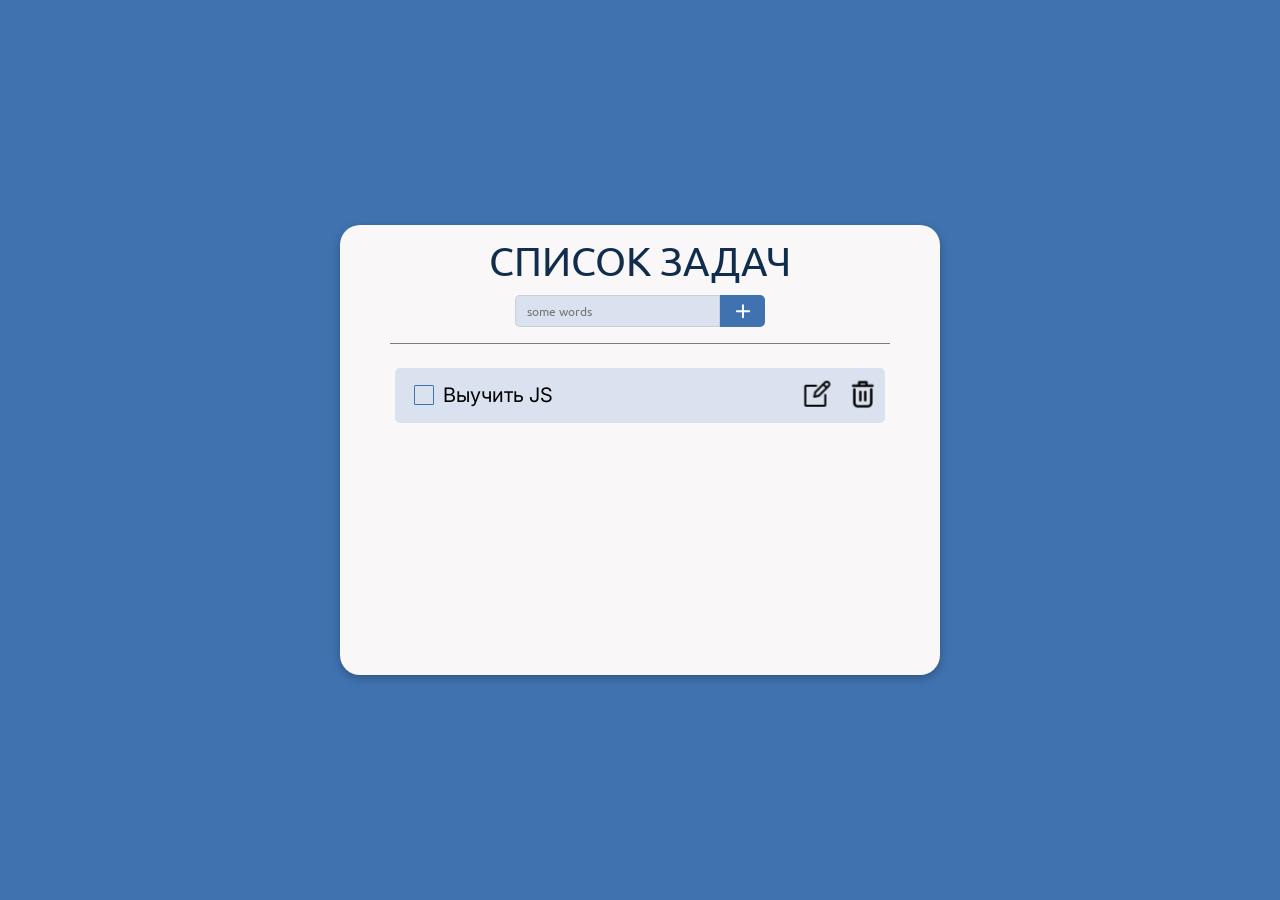
<file: homework17-18/index.html>
<!DOCTYPE html>
<html lang="en">
<head>
    <meta charset="UTF-8">
    <meta name="viewport" content="width=device-width, initial-scale=1.0">
    <title>Document</title>
    <link rel="stylesheet" href="assets/css/style.css">
</head>
<body>
    <div class="container">
        <div class="title">СПИСОК ЗАДАЧ</div>
        <form>
            <input type="text" placeholder="some words" id="inputText">
            <button class="addBtn" type="button">
                <svg width="26" height="25" viewBox="0 0 26 25" fill="none" xmlns="http://www.w3.org/2000/svg">
                    <path d="M6.8412 12.3458H19.1141" stroke="white" stroke-width="2" stroke-linecap="round" stroke-linejoin="round" />
                    <path d="M12.9777 18.3458L12.9777 6.34579" stroke="white" stroke-width="2" stroke-linecap="round" stroke-linejoin="round" />
                </svg>
            </button>
        </form>
        <div class="tasks">
            <div class="task">
                <div class="info">
                    <label class="checkbox">
                        <input type="checkbox">
                        <span class="checkmark"></span>
                    </label>
                    <div class="text">Выучить JS</div>
                </div>
                <div class="buttons">
                    <a class="rewrite"><img src="assets/img/rewrite.svg"></a>
                    <a class="delete"><img src="assets/img/delete.svg"></a>
                </div>
            </div>
        </div>
    </div>
    <script src="assets/app.js"></script>
</body>
</html>
</file>
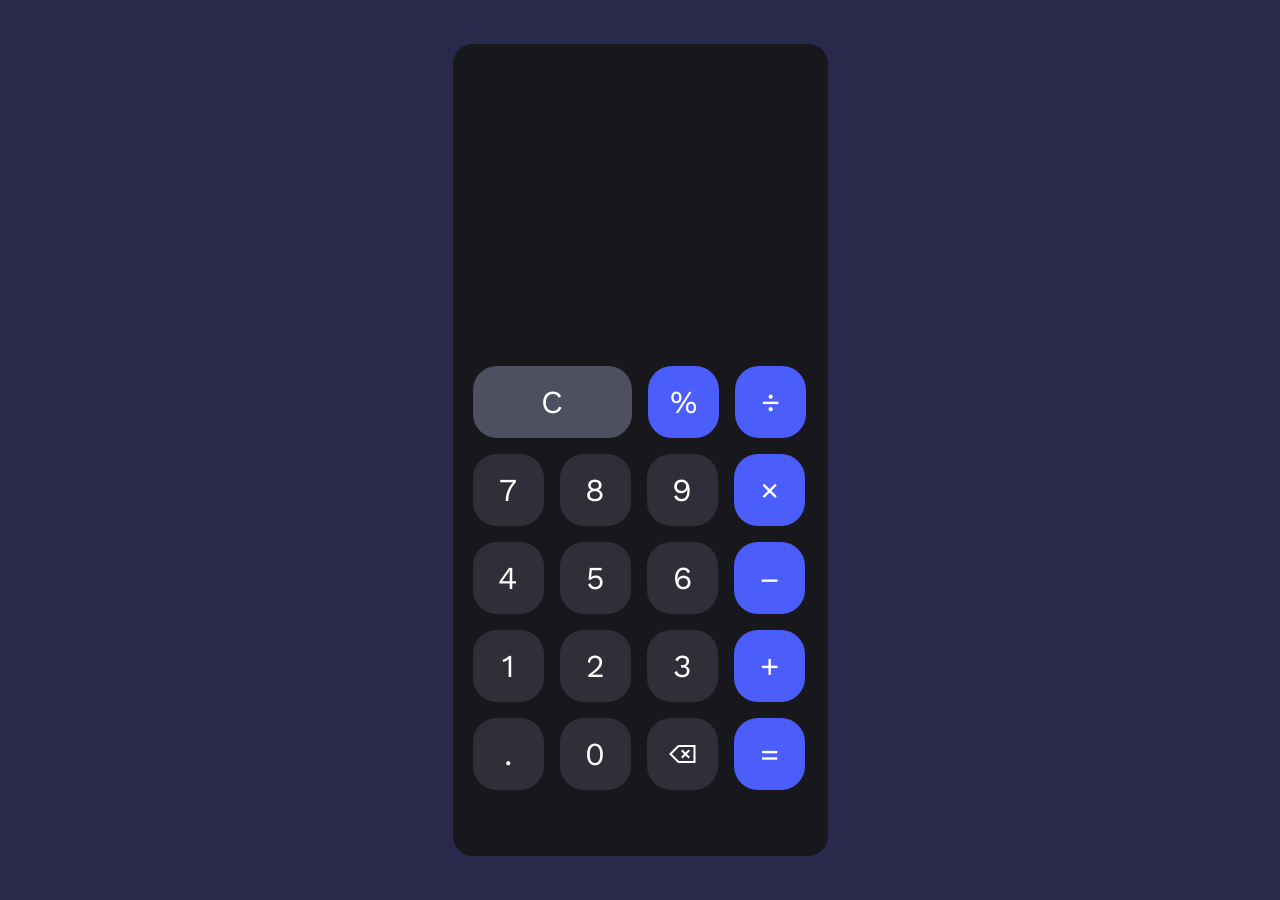
<file: homeworkCalculator/index.html>
<!DOCTYPE html>
<html lang="en">
<head>
    <meta charset="UTF-8">
    <meta name="viewport" content="width=device-width, initial-scale=1.0">
    <script src="script.js" defer></script>
    <link rel="stylesheet" href="style.css">
    <title>Calculator</title>
</head>
<body>
    <div class="container">
        <div class="display"></div>
        <div class="enter">
            <button class="clear">C</button>
            <button class="percent operator-style">%</button>
            <button class="operator operator-style">÷</button>
            <div class="numbers">
                <button class="number">7</button>
                <button class="number">8</button>
                <button class="number">9</button>
                <button class="operator operator-style">×</button>
                <button class="number">4</button>
                <button class="number">5</button>
                <button class="number">6</button>
                <button class="operator operator-style">–</button>
                <button class="number">1</button>
                <button class="number">2</button>
                <button class="number">3</button>
                <button class="operator operator-style">+</button>
                <button class="decimal">.</button>
                <button class="number-zero">0</button>
                <button class="deletion">
                    <svg width="27" height="18" viewBox="0 0 27 18" fill="none" xmlns="http://www.w3.org/2000/svg">
                        <path fill-rule="evenodd" clip-rule="evenodd" d="M9.08578 0H9.49999H25.5H26.5V1V17V18H25.5H9.49999H9.08578L8.79288 17.7071L0.792884 9.70711L0.0857773 9L0.792884 8.29289L8.79288 0.292893L9.08578 0ZM9.9142 2L2.9142 9L9.9142 16H24.5V2H9.9142ZM13.5 4.58578L14.2071 5.29288L16.5 7.58578L18.7929 5.29289L19.5 4.58579L20.9142 6L20.2071 6.70711L17.9142 9L20.2071 11.2929L20.9142 12L19.5 13.4142L18.7929 12.7071L16.5 10.4142L14.2071 12.7071L13.5 13.4142L12.0858 12L12.7929 11.2929L15.0858 9L12.7929 6.7071L12.0858 5.99999L13.5 4.58578Z" fill="white" />
                    </svg>
                </button>
                <button class="equal">=</button>
            </div>
        </div>
    </div>
</body>
</html></div>
</file>
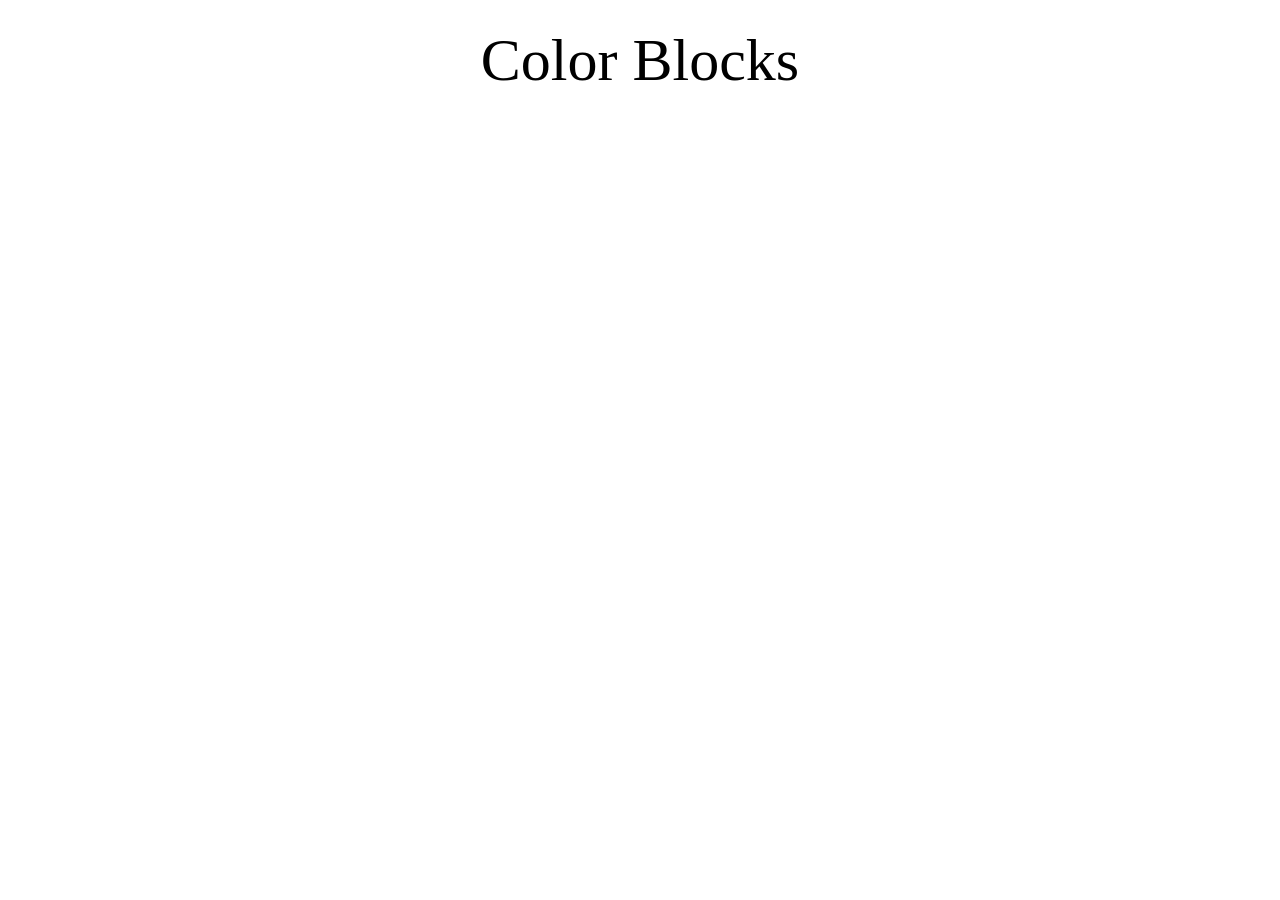
<file: homeworkFetch/index.html>
<!DOCTYPE html>
<html lang="en">
<head>
    <meta charset="UTF-8">
    <meta name="viewport" content="width=device-width, initial-scale=1.0">
    <title>Color Blocks</title>
    <style>
        @import 'reset.css';
        body{
            padding-top: 30px;
            height: 100vh;
            width: 100vw;
        }
        h1 {
            text-align: center;
            font-size: 60px;
        }
        .colorContainer {
            height: 90%;
            display: flex;
            flex-wrap: wrap;
            justify-content: space-between;
        }
        .colorBlock {
            display: inline-block;
            width: 30%;
            height: 45%;
            margin: 10px;
            display: flex;
            align-items: center;
            justify-content: center;
            line-height: 100px;
            color: white;
            font-weight: bold;
            font-size: 52px;
            text-transform: capitalize;
        }
    </style>
</head>
<body>
    <h1>Color Blocks</h1>
    <div class="colorContainer"></div>
    <script>
        document.addEventListener('DOMContentLoaded', () => {
            fetch('https://reqres.in/api/unknown')
                .then(response => response.json())
                .then(data => {
                    const colors = data.data;
                    const container = document.querySelector('.colorContainer');
                    colors.forEach(color => {
                        const colorBlock = document.createElement('div');
                        colorBlock.className = 'colorBlock';
                        colorBlock.style.backgroundColor = color.color;
                        colorBlock.textContent = color.name;
                        container.appendChild(colorBlock);
                    });
                })
            .catch(error => console.error('Error fetching colors:', error));
        });
    </script>
</body>
</html>
</file>
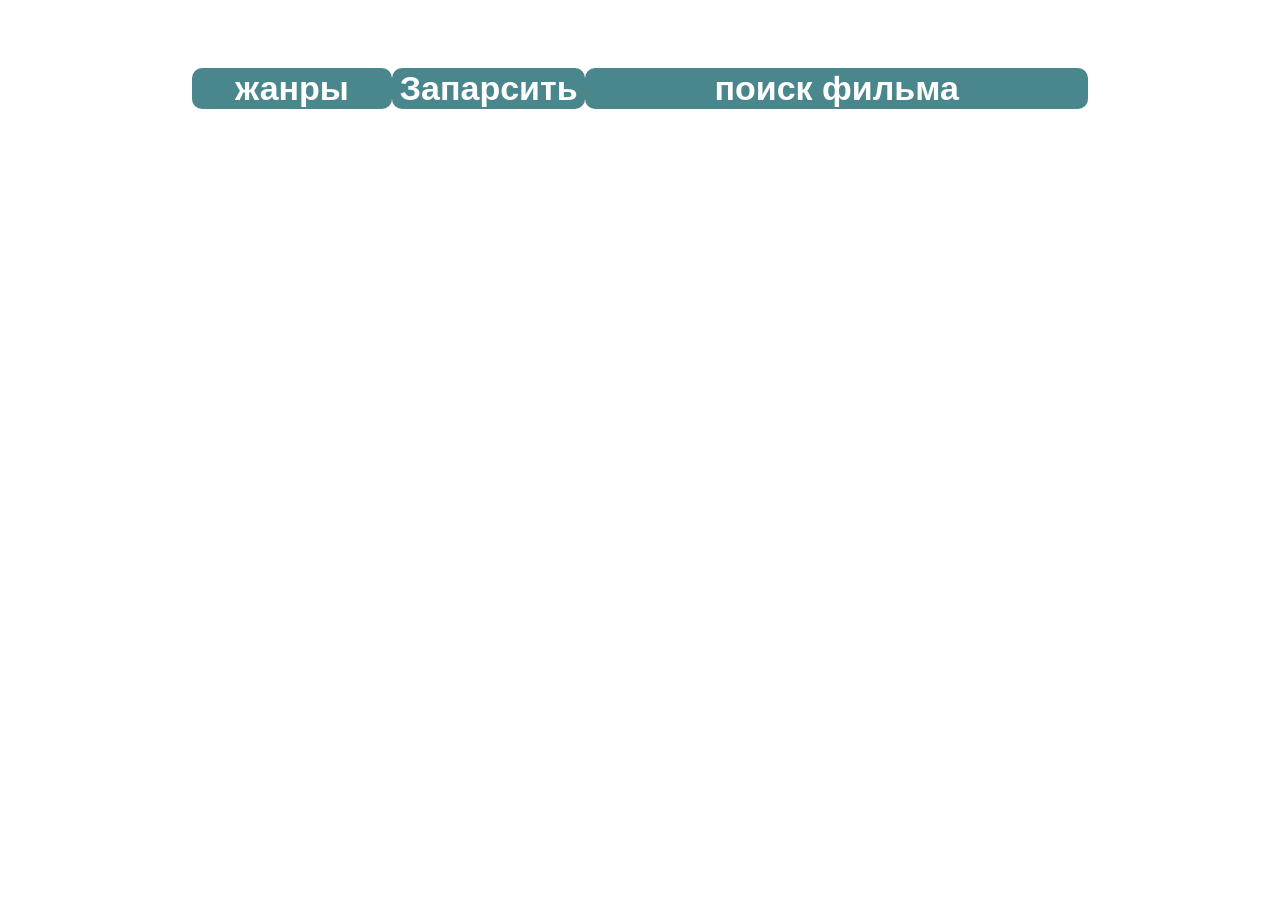
<file: homeworkKinopoisk/index.html>
<!DOCTYPE html>
<html lang="ru">
<head>
    <meta charset="UTF-8">
    <meta name="viewport" content="width=device-width, initial-scale=1.0">
    <link rel="stylesheet" href="style.css">
    <title>Movie Search</title>
</head>
<body>
    <header>
        <select class="filterByGenresBtn" name="жанры">
            <option value="">жанры</option>
            <option value="аниме">аниме</option>
            <option value="боевик">боевик</option>
            <option value="детектив">детектив</option>
            <option value="драма">драма</option>
            <option value="комедия">комедия</option>
            <option value="мелодрама">мелодрама</option>
            <option value="приключения">приключения</option>
            <option value="ужасы">ужасы</option>
            <option value="триллер">триллер</option>
            <option value="фантастика">фантастика</option>
        </select>
        <button class="parseBtn">Запарсить</button>
        <input type="text" id="searchMenu" placeholder="поиск фильма">
    </header>
    <main>
    </main>
    <script src="./app.js"></script>
</body>
</html>
</file>
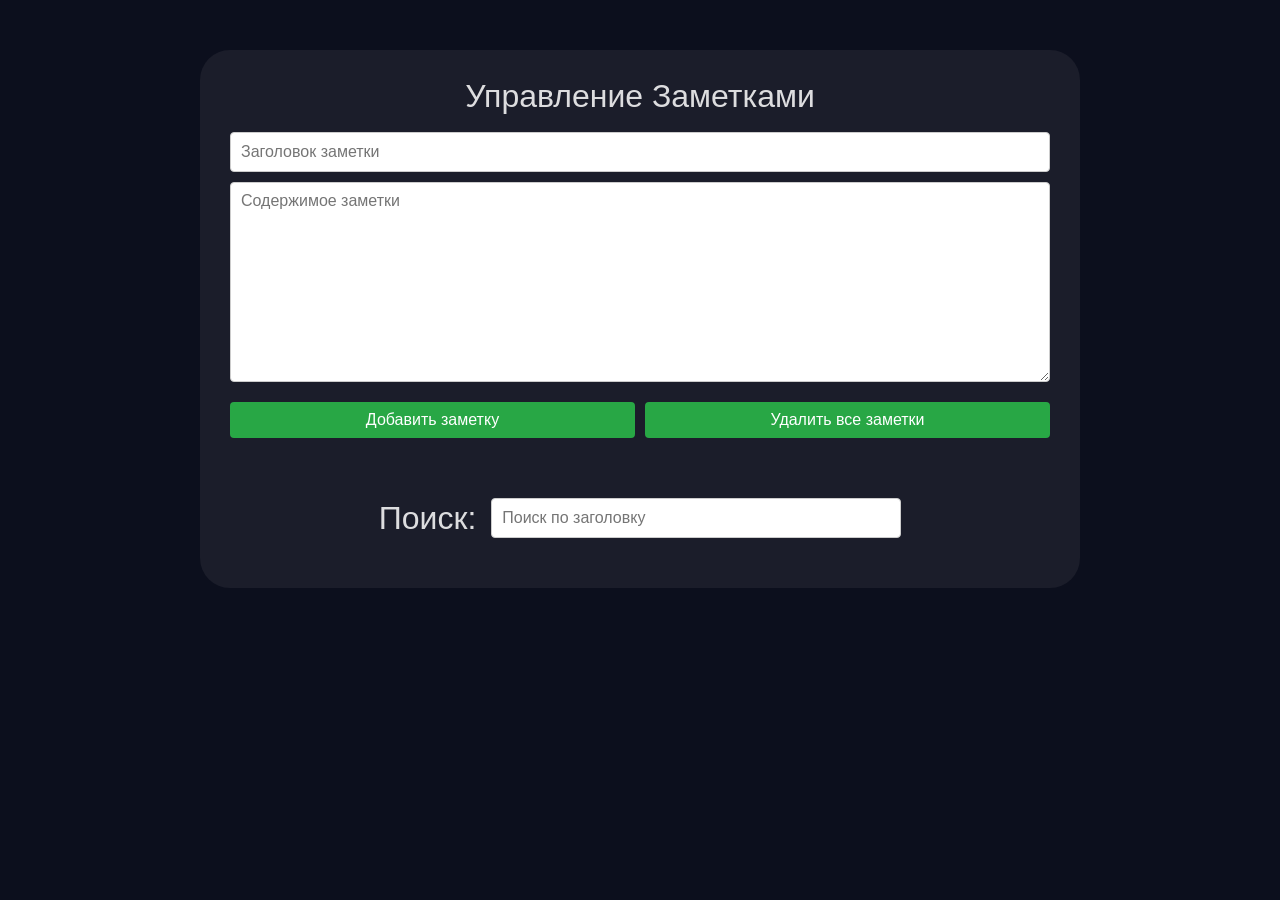
<file: homeworkOOP/index.html>
<!DOCTYPE html>
<html lang="ru">
<head>
    <meta charset="UTF-8">
    <meta name="viewport" content="width=device-width, initial-scale=1.0">
    <link rel="stylesheet" href="style.css">
    <title>NoteBoard</title>
</head>
<body>
    <div class="container">
        <div class="notesMenu">
            <h1>Управление Заметками</h1>
            <input type="text" id="noteTitle" placeholder="Заголовок заметки">
            <textarea id="noteContent" placeholder="Содержимое заметки"></textarea>
            <div class="btnsMenu">
                <button id="addBtn">Добавить заметку</button>
                <button id="deleteAllBtn">Удалить все заметки</button>
            </div>
        </div>
        <div class="searchMenu">
            <label for="searchTitle">Поиск:</label>
            <input type="text" id="searchTitle" placeholder="Поиск по заголовку">
        </div>
        <div id="notesContainer"></div>
    </div>
    <script src="app.js"></script>
</body>
</html>
</file>
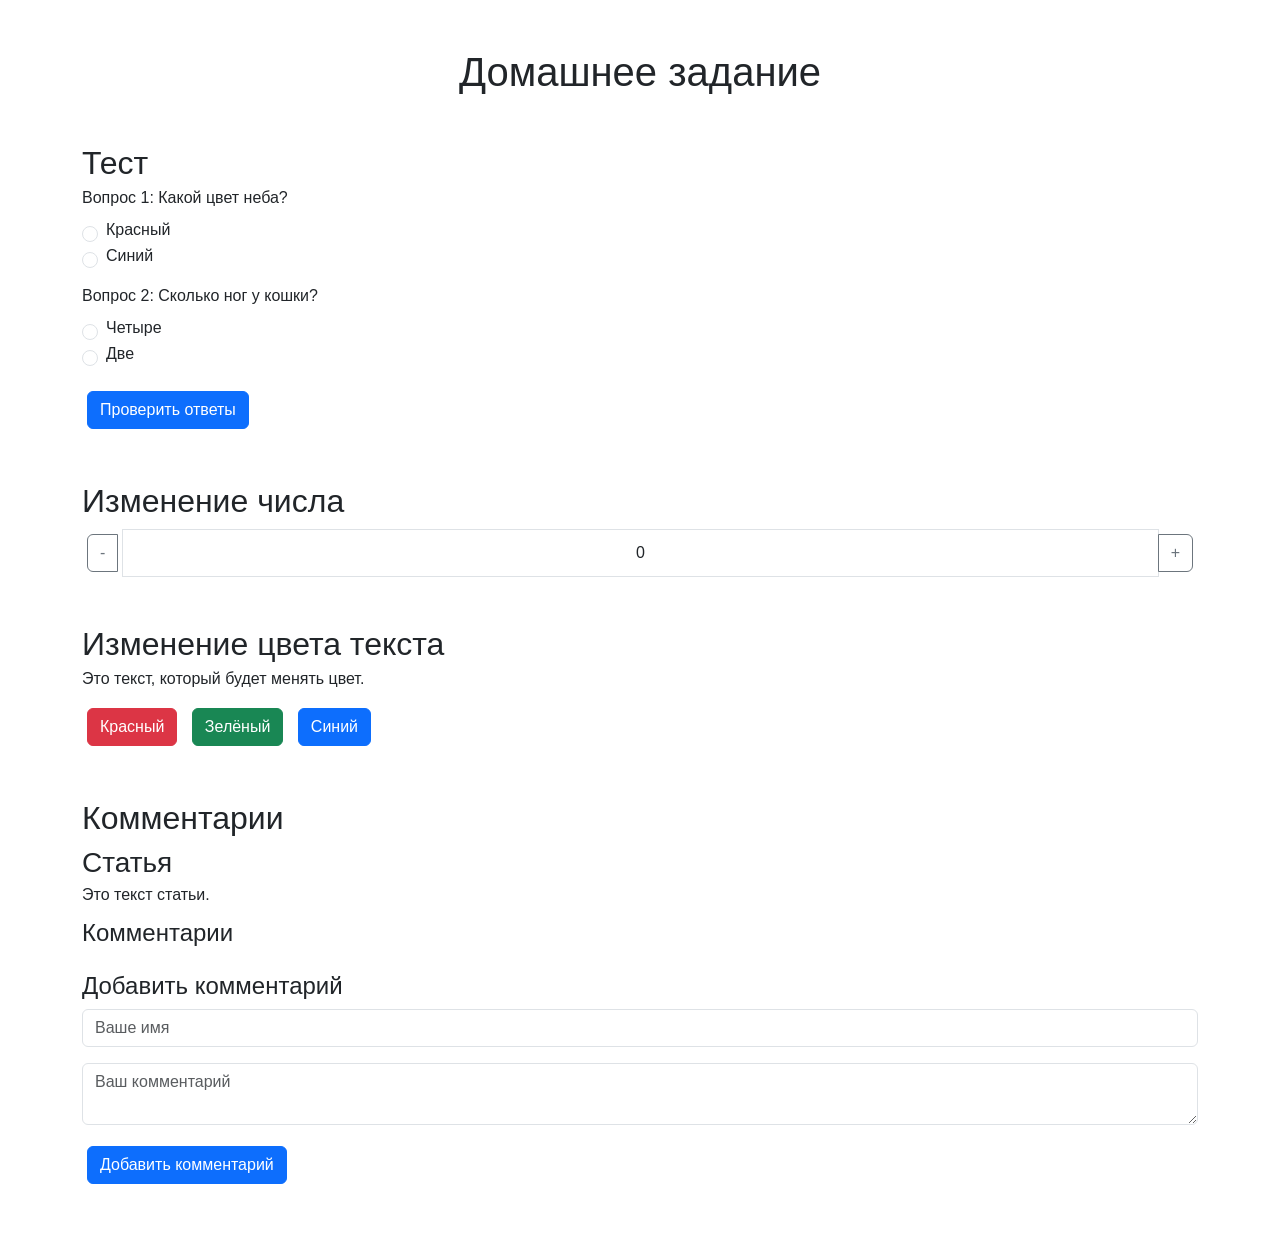
<file: homeworkRevision/index.html>
<!DOCTYPE html>
<html lang="ru">
<head>
    <meta charset="UTF-8">
    <meta name="viewport" content="width=device-width, initial-scale=1.0">
    <title>Домашнее задание</title>
    <link href="https://cdn.jsdelivr.net/npm/bootstrap@5.3.3/dist/css/bootstrap.min.css" rel="stylesheet">
    <link rel="stylesheet" href="style.css">
</head>
<body class="container my-5">
    <h1 class="text-center mb-5">Домашнее задание</h1>

    <!-- Задание 1 -->
    <section class="mb-5">
        <h2>Тест</h2>
        <form id="testForm" class="mb-3">
            <div class="mb-3">
                <p>Вопрос 1: Какой цвет неба?</p>
                <div class="form-check">
                    <input class="form-check-input" type="radio" name="q1" value="0" id="q1a">
                    <label class="form-check-label" for="q1a">Красный</label>
                </div>
                <div class="form-check">
                    <input class="form-check-input" type="radio" name="q1" value="1" id="q1b">
                    <label class="form-check-label" for="q1b">Синий</label>
                </div>
            </div>
            <div class="mb-3">
                <p>Вопрос 2: Сколько ног у кошки?</p>
                <div class="form-check">
                    <input class="form-check-input" type="radio" name="q2" value="1" id="q2a">
                    <label class="form-check-label" for="q2a">Четыре</label>
                </div>
                <div class="form-check">
                    <input class="form-check-input" type="radio" name="q2" value="0" id="q2b">
                    <label class="form-check-label" for="q2b">Две</label>
                </div>
            </div>
            <button type="button" class="btn btn-primary" onclick="checkAnswers()">Проверить ответы</button>
        </form>
        <p id="result" class="fw-bold"></p>
    </section>

    <!-- Задание 2 -->
    <section class="mb-5">
        <h2>Изменение числа</h2>
        <div class="input-group">
            <button class="btn btn-outline-secondary" onclick="decrease()">-</button>
            <input type="text" id="numberInput" class="form-control text-center" value="0" readonly>
            <button class="btn btn-outline-secondary" onclick="increase()">+</button>
        </div>
    </section>

    <!-- Задание 3 -->
    <section class="mb-5">
        <h2>Изменение цвета текста</h2>
        <p id="text" class="mb-3">Это текст, который будет менять цвет.</p>
        <div>
            <button class="btn btn-danger" onclick="changeColor('red')">Красный</button>
            <button class="btn btn-success" onclick="changeColor('green')">Зелёный</button>
            <button class="btn btn-primary" onclick="changeColor('blue')">Синий</button>
        </div>
    </section>

    <!-- Задание 4 -->
    <section>
        <h2>Комментарии</h2>
        <article class="mb-3">
            <h3>Статья</h3>
            <p>Это текст статьи.</p>
        </article>
        <section id="comments" class="mb-3">
            <h4>Комментарии</h4>
            <div id="commentsList" class="list-group"></div>
        </section>
        <section>
            <h4>Добавить комментарий</h4>
            <form id="commentForm" class="mb-3">
                <div class="mb-3">
                    <input type="text" id="username" class="form-control" placeholder="Ваше имя" required>
                </div>
                <div class="mb-3">
                    <textarea id="commentText" class="form-control" placeholder="Ваш комментарий" required></textarea>
                </div>
                <button type="button" class="btn btn-primary" onclick="addComment()">Добавить комментарий</button>
            </form>
        </section>
    </section>

    <script src="app.js"></script>
</body>
</html>
</file>
<file: homework17-18/assets/css/style.css>
@import url('https://fonts.googleapis.com/css2?family=Ubuntu:ital,wght@0,300;0,400;0,500;0,700;1,300;1,400;1,500;1,700&display=swap');
@import url('https://fonts.googleapis.com/css2?family=Inter:ital,opsz,wght@0,14..32,100..900;1,14..32,100..900&display=swap');
@import 'reset.css';

:root {
    --font-family: 'Ubuntu', sans-serif;
    --second-family: 'Inter', sans-serif;
}

body {
    background-color: #3F72AF;
    height: 100vh;
    display: flex;
    align-items: center;
    justify-content: center;
}

.container {
    box-shadow: 0 3px 8px 0 rgba(0, 0, 0, 0.25);
    border-radius: 20px;
    width: 600px;
    height: 450px;
    background: #f9f7f7;
    display: flex;
    flex-direction: column;
    align-items: center;
    justify-content: start;
    padding: 16px 50px;
}

.title {
    font-family: var(--font-family);
    font-weight: 400;
    font-size: 40px;
    color: #112D4E;
}

#inputText {
    border: 1px solid rgba(177, 177, 177, 0.4);
    border-top-left-radius: 5px;
    border-bottom-left-radius: 5px;
    width: 205px;
    height: 32px;
    background-color: #DBE2EF;
    font-family: var(--font-family);
    font-weight: 400;
    font-size: 12px;
    color: #7b7b7b;
    padding-left: 10.82px;
    
}

.addBtn {
    border-radius: 0 5px 5px 0;
    width: 45px;
    height: 32px;
    background-color: #3F72AF;
    border: none;
    display: flex;
    align-items: center;
    justify-content: center;
}

form {
    display: flex;
    margin: 14px 0 15.84px;
}

.tasks {
    border-top: 1px solid rgba(0, 0, 0, 0.5);
    padding: 24.16px 5px 0;
    width: 100%;
    display: flex;
    flex-direction: column;
    gap: 10px;
    overflow-y: scroll;
}

.task {
    display: flex;
    align-items: center;
    justify-content: space-between;
    border-radius: 5px;
    height: 55px;
    background-color: #DBE2EF;
}

.info {
    display: flex;
    align-items: center;
    justify-content: start;
}

.buttons {
    display: flex;
    align-items: center;
    justify-content: start;
    padding: 0 9.27px;
    gap: 16px;
}

.text {
    font-family: var(--second-family);
    font-weight: 400;
    font-size: 20px;
    color: #000;
}

.checkbox input {
    height: 0;
    width: 0;
}

.checkbox {
    display: block;
    position: relative;
    width: 25px;
    height: 30px;
    margin: 10px 4.63px 0 18.79px;
    user-select: none;
    align-items: center;
}

.checkmark {
    position: absolute;
    top: 0;
    left: 0;
    height: 20px;
    width: 20px;
    margin: auto;
    border: 1px solid #3F72AF;
    border-radius: 1px;
    background-color: #DBE2EF;
} 

.checkbox:hover input ~ .checkmark {
    background-color: #f9f7f7;
    transition: 1s;
}
.checkbox input:checked ~ .checkmark {
    background-color: #3F72AF;
}

.checkbox .checkmark:after {
    top: 2px;
    left: 3px;
    width: 10px;
    height: 20px;
    color: white;
}

.checkbox input:checked ~ .checkmark:after {
    display: block;
} 
  
.checkmark:after {
    content:'✓';
    position: absolute;
    display: none;
}

.done {
    text-decoration: line-through;
    color: #7b7b7b;
}
</file>
<file: homeworkCalculator/style.css>
@import 'reset.css';
@import url('https://fonts.googleapis.com/css2?family=Work+Sans:ital,wght@0,100..900;1,100..900&display=swap');

:root {
    --font-family: 'Work Sans', sans-serif;
}

body {
    display: flex;
    align-items: center;
    justify-content: center;
    height: 100vh;
    background: #29294c;
}

.container {
    width: 375px;
    height: 812px;
    background: #17171c;
    padding: 192px 20px 66px;
    border-radius: 20px;
}

.display {
    height: 100px;
    background: #17171c;
    margin-bottom: 30px;
    display: flex;
    justify-content: flex-end;
    align-items: center;
    padding: 0 16px;
    font-family: var(--font-family);
    font-weight: 400;
    font-size: 48px;
    line-height: 125%;
    color: #fff;
}

.enter {
    display: flex;
    flex-wrap: wrap;
    gap: 16px;
    font-family: var(--font-family);
    font-weight: 400;
    font-size: 32px;
    line-height: 125%;
    text-align: center;
}

.clear, .number {
    color: #fff;
}

.clear {
    border-radius: 24px;
    width: 159px;
    height: 72px;
    background: #4e505f;
}

.numbers {
    display: flex;
    flex-wrap: wrap;
    gap: 16px;
}

.operator-style, .number {
    border-radius: 24px;
    width: 71px;
    height: 72px;
}

.number {
    background: #2e2f38;
}

.operator-style {
    background: #4b5efc;
    color: #fff;
}

.deletion {
    display: flex;
    align-items: center;
    justify-content: center;
    border-radius: 24px;
    width: 71px;
    height: 72px;
    background: #2e2f38;
    color: #fff;
}

.decimal {
    border-radius: 24px;
    width: 71px;
    height: 72px;
    background: #2e2f38;
    color: #fff;
}

.number-zero {
    border-radius: 24px;
    width: 71px;
    height: 72px;
    background: #2e2f38;
    color: #fff;
}

.equal {
    background: #4b5efc;
    border-radius: 24px;
    width: 71px;
    height: 72px;
    color: #fff;
}

.clicked {
    background: #fff;
    color: #4b5efc;
}
</file>
<file: homeworkKinopoisk/style.css>
@import 'reset.css';

body {
    font-family: 'Open Sans Hebrew', sans-serif;
    background-color: #fff;
    display: flex;
    flex-direction: column;
    align-items: center;
    padding: 68px 192px;
}

header {
    display: flex;
    width: 100%;
    margin-bottom: 85px;
    justify-content: space-between;
}

select {
    font-weight: 700;
    font-size: 34px;
    line-height: 121%;
    letter-spacing: 0em;
    color: #fff;
    background-color: #49878d;
    border-radius: 10px;
    text-align: center;
    appearance: none;
    width: 200px;
}

.parseBtn {
    font-weight: 700;
    font-size: 34px;
    line-height: 121%;
    letter-spacing: 0em;
    color: #fff;
    background-color: #49878d;
    border-radius: 10px;
    text-align: center;
    width: 200px;
}

.parseBtn:hover, select:hover, #searchMenu:hover, select:focus, #searchMenu:focus {
    background-color: #3d6b70;
}

#searchMenu {
    background: #49878d;
    border-radius: 10px;
    width: 480px;
    font-weight: 700;
    font-size: 34px;
    line-height: 121%;
    letter-spacing: 0em;
    text-align: center;
    color: #fff;
    width: 520px;
}

#searchMenu::placeholder {
    color: #fff;
} 

main {
    width: 100%;
    display: flex;
    flex-wrap: wrap;
    justify-content: space-between;
    gap: 40px 92px;
}

.movieCard {
    display: flex;
    flex-direction: column;
    align-items: center;
    max-width: 200px;
    width: 100%;
}

.movieCard img {
    max-width: 200px;
    width: 100%;
    height: auto;
    object-fit: contain;
}

.movieTitle {
    font-weight: 700;
    font-size: 16px;
    line-height: 150%;
    letter-spacing: 0em;
    margin: 10px 0px;
    color: #424242;
    text-align: center;
}

.movieDescription {
    font-weight: 400;
    font-size: 16px;
    line-height: 120%;
    letter-spacing: 0em;
    color: #424242;
    word-wrap: break-word;
    overflow-wrap: break-word;
    white-space: normal;
    width: 100%;
    text-align: center;
}
</file>
<file: homeworkOOP/style.css>
@import 'reset.css';

body {
    font-family: Arial, sans-serif;
    padding: 50px 200px;
    background-color: #0c0f1d;
    color: #dddddf;
}

.container {
    background-color: #1b1d2a;
    padding: 30px;
    border-radius: 30px;
}

.btnsMenu {
    display: flex;
    justify-content: space-between;
    gap: 10px;
    margin: 20px 0 50px;
}

h1 {
    text-align: center;
    font-weight: 400;
    font-size: 32px;
    margin-bottom: 20px;
}

#noteTitle {
    display: block;
    width: 100%;
    margin-bottom: 10px;
    padding: 10px;
    border: 1px solid #ccc;
    border-radius: 4px;
}

textarea {
    display: block;
    width: 100%;
    border: 1px solid #ccc;
    border-radius: 4px;
    padding: 10px;
    max-width: 100%;
    min-width: 100%;
    min-height: 200px;
}

button {
    display: block;
    width: 100%;
    padding: 10px;
    background-color: #28a745;
    color: white;
    border: none;
    border-radius: 4px;
    cursor: pointer;
    margin-bottom: 10px;
}

button:hover {
    background-color: #218838;
}



.searchMenu {
    display: flex;
    justify-content: center;
    align-items: center;
    gap: 15px;
    margin: 20px 0 20px;
}

label {
    text-align: center;
    font-weight: 400;
    font-size: 32px;
}

#searchTitle {
    display: block;
    width: 50%;
    padding: 10px;
    border: 1px solid #ccc;
    border-radius: 4px;
}



#notesContainer .note {
    display: flex;
    flex-direction: column;
    justify-content: space-between;
    gap: 20px;
    background-color: white;
    padding: 20px 20px 10px;
    margin-bottom: 10px;
    border: 2px solid #ccc;
    border-radius: 4px;
}

#notesContainer .btnsContainer {
    display: flex;
    justify-content: space-between;
    gap: 10px;
}

#notesContainer h2 {
    text-align: center;
    text-decoration: underline;
    font-weight: 400;
    font-size: 24px;
    color: #333;
}

#notesContainer p {
    text-align: center;
    color: #666;
}

#notesContainer button {
    background-color: #dc3545;
}

#notesContainer button:hover {
    background-color: #c82333;
}
</file>
<file: homeworkRevision/style.css>
@import 'reset.css';

body {
    font-family: Arial, sans-serif;
    margin: 20px;
}

button {
    margin: 5px;
}

#commentsList div {
    margin-bottom: 10px;
}

canvas {
    border: 1px solid #000;
}
</file>
